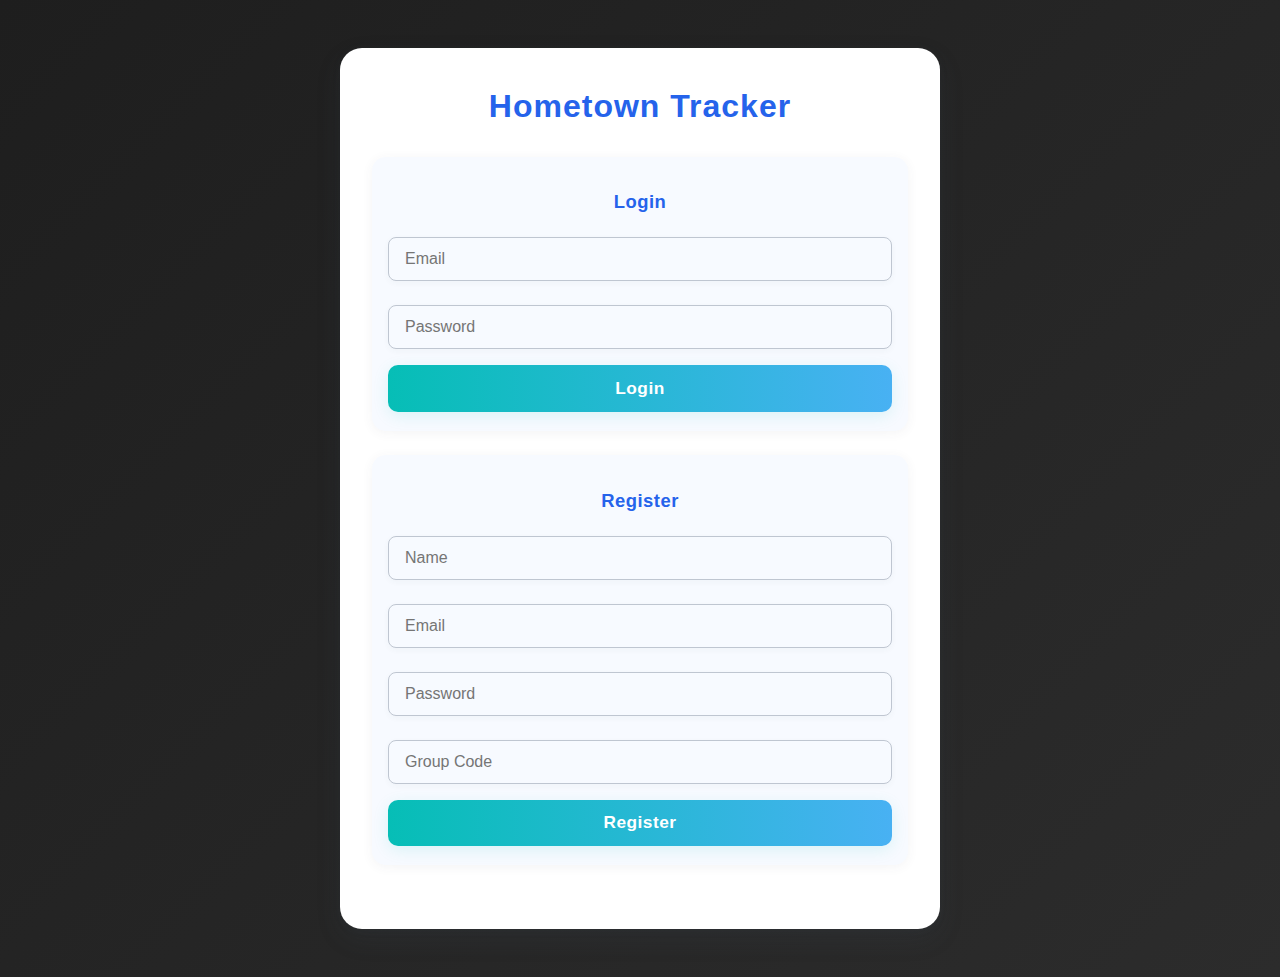
<file: index.html>
<!DOCTYPE html>
<html lang="en">
<head>
  <meta charset="UTF-8" />
  <meta name="viewport" content="width=device-width, initial-scale=1.0"/>
  <title>Hometown Tracker - Login/Register</title>
 <style>
  body {
  font-family: 'Segoe UI', Arial, sans-serif;
background: linear-gradient(135deg, #1e1e1e, #2c2c2c);
  min-height: 100vh;
  margin: 0;
  padding: 0;
  display: flex;
  align-items: center;
  justify-content: center;
}

.container {
  width: 92%;
  max-width: 600px;
  margin: 3rem auto;
  padding: 2.5rem 2rem;
  background: #fff;
  border-radius: 22px;
  box-shadow: 0 10px 24px 0 rgba(60, 72, 88, 0.16), 0 1.5px 8px 0 rgba(60, 72, 88, 0.08);
  transition: box-shadow 0.3s;
  position: relative;
  z-index: 1;
  animation: fadeIn 0.7s;
  box-sizing: border-box;
}

@keyframes fadeIn {
  from { opacity: 0; transform: translateY(20px);}
  to { opacity: 1; transform: none;}
}

h1 {
  color: #2563eb;
  font-weight: 700;
  margin: 0 0 2rem 0;
  font-size: 2rem;
  letter-spacing: 1px;
  text-align: center;
}

form {
  margin-bottom: 1.5rem;
  background: #f7faff;
  border-radius: 14px;
  padding: 1.2rem 1rem 0.5rem 1rem;
  box-shadow: 0 2px 12px rgba(60, 72, 88, 0.06);
  display: flex;
  flex-direction: column;
}

form h2 {
  text-align: center;
  color: #2563eb;
  margin-bottom: 1rem;
  font-size: 1.15rem;
  font-weight: 600;
  letter-spacing: 0.5px;
}

input, select {
  width: 100%;
  padding: 0.75rem 1rem;
  margin: 0.5rem 0 1rem 0;
  border: 1.5px solid #bfc6d1;
  border-radius: 8px;
  font-size: 1rem;
  background: #f7faff;
  box-shadow: 0 2px 6px rgba(60,72,88,0.04);
  transition: border-color 0.2s, box-shadow 0.2s;
  box-sizing: border-box;
}

input:focus, select:focus {
  border-color: #3b82f6;
  outline: none;
  box-shadow: 0 4px 12px rgba(59,130,246,0.10);
}

button {
  width: 100%;
  padding: 0.8rem 1.5rem;
  background: linear-gradient(90deg, #06beb6 0%, #48b1f3 100%);
  color: #fff;
  border: none;
  border-radius: 10px;
  font-size: 1.08rem;
  font-weight: 600;
  cursor: pointer;
  box-shadow: 0 4px 16px rgba(6,190,182,0.12);
  transition: background 0.2s, transform 0.15s, box-shadow 0.2s;
  margin-bottom: 0.7rem;
  letter-spacing: 0.5px;
}

button:hover {
  background: linear-gradient(90deg, #48b1f3 0%, #06beb6 100%);
  transform: translateY(-2px) scale(1.03);
  box-shadow: 0 8px 24px rgba(6,190,182,0.18);
}

@media (max-width: 700px) {
  .container {
    padding: 1.2rem 0.5rem;
    max-width: 98vw;
  }
  input, button {
    font-size: 0.98rem;
    padding: 0.65rem 0.7rem;
  }
}
 </style>
</head>
<body>
  <div class="container">
    <h1>Hometown Tracker</h1>
    <div id="auth-forms">
      <form id="login-form">
        <h2>Login</h2>
        <input type="email" placeholder="Email" id="login-email" required>
        <input type="password" placeholder="Password" id="login-password" required>
        <button type="submit">Login</button>
      </form>
      <form id="register-form">
        <h2>Register</h2>
        <input type="text" placeholder="Name" id="register-name" required>
        <input type="email" placeholder="Email" id="register-email" required>
        <input type="password" placeholder="Password" id="register-password" required>
        <input type="text" placeholder="Group Code" id="register-group" required>
        <button type="submit">Register</button>
      </form>

    </div>
  </div>
  <script src="index.js"></script>
</body>
</html>
</file>
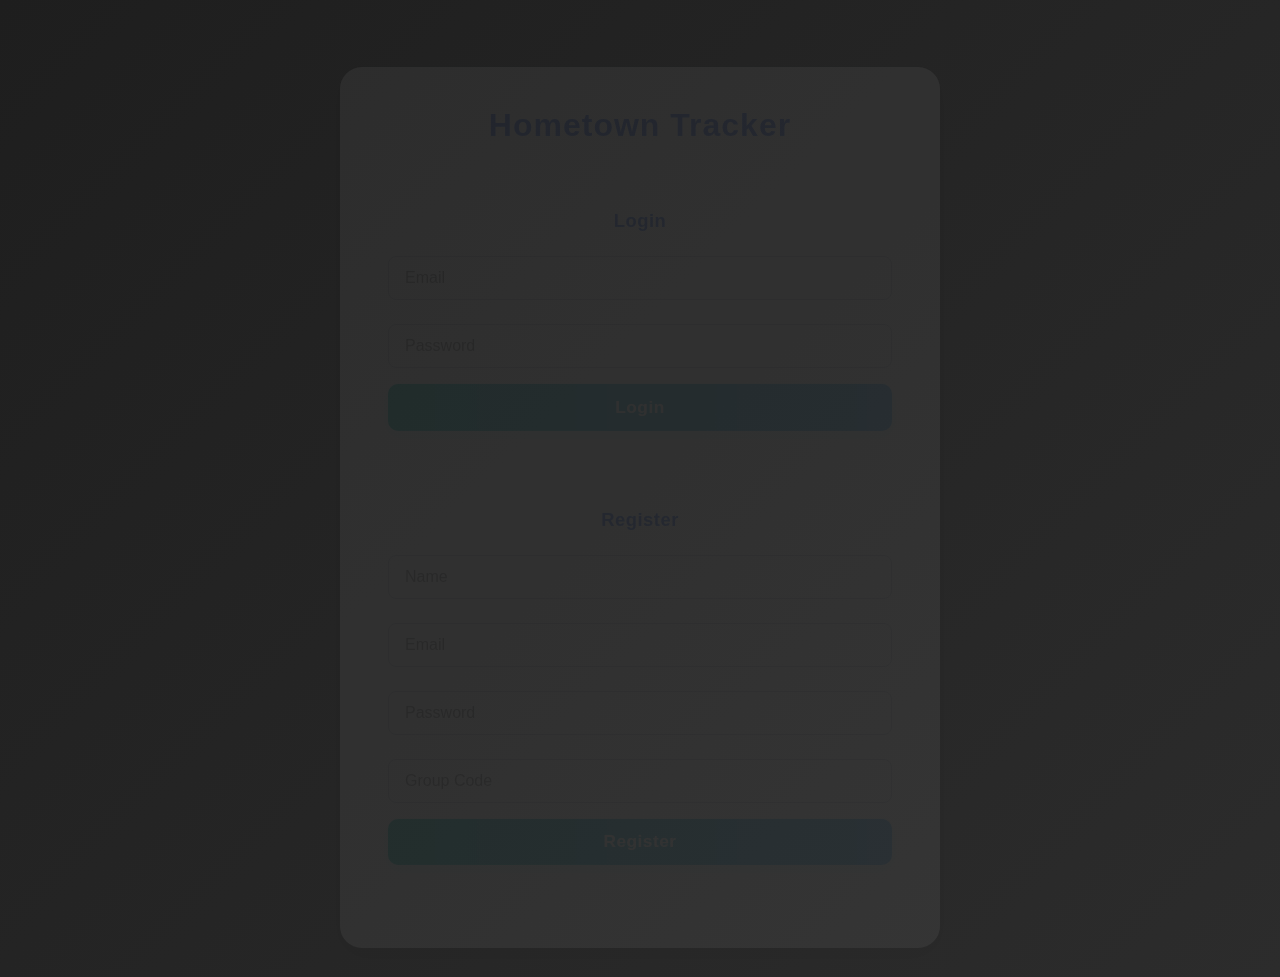
<file: dashboard.html>
<!DOCTYPE html>
<html lang="en">
<head>
  <meta charset="UTF-8" />
  <meta name="viewport" content="width=device-width, initial-scale=1.0"/>
  <title>Dashboard</title>
  <link rel="stylesheet" href="style.css">
</head>
<body>
  <div class="container">
    <header class="header-flex">
      <h1>Welcome, <span id="user-name"></span></h1>
      <button onclick="logout()" class="logout-btn">Logout</button>
    </header>
    
    <div class="status-section">
  <label for="status">Update Location Status:</label>
  <select id="status" onchange="toggleCityInput()">
    <option value="IN_HOMETOWN">In Hometown</option>
    <option value="OUT_OF_TOWN">Out of Town</option>
  </select>

  <div id="city-input" style="display: none;">
    <label for="city">Enter City Name:</label>
    <input type="text" id="city" placeholder="City name" />
  </div>

  <button onclick="updateStatus()">Update</button>
</div>


    <div class="summary">
      <h3>Summary</h3>
      <div class="summary-row">
        <span class="summary-label in-hometown">In Hometown:</span>
        <span id="in-hometown-count" class="summary-value">0</span>
      </div>
      <div class="summary-row">
        <span class="summary-label out-town">Out of Town:</span>
        <span id="out-town-count" class="summary-value">0</span>
      </div>
    </div>

    <div class="table-section">
      <h3>Users Status</h3>
      <table>
        <thead>
          <tr>
            <th>Out of Town</th>
            <th>In Hometown</th>
          </tr>
        </thead>
        <tbody id="users-table">
          <!-- Filled by JS -->
        </tbody>
      </table>
    </div>
  </div>
  <script src="dashboard.js"></script>
</body>
</html>
</file>
<file: style.css>
/* General Reset & Background */
body {
  font-family: 'Segoe UI', Arial, sans-serif;
  background: linear-gradient(145deg, #0f172a, #1e293b);
  color: #f1f5f9;
  min-height: 100vh;
  margin: 0;
  padding: 0;
}

/* Container Styling */
.container {
  width: 92%;
  max-width: 600px;
  margin: 3rem auto;
  padding: 2.5rem 2rem;
  background: #1e293b;
  border-radius: 22px;
  box-shadow: 0 10px 24px rgba(0, 0, 0, 0.4);
  position: relative;
  z-index: 1;
  animation: fadeIn 0.7s;
}

/* Fade Animation */
@keyframes fadeIn {
  from { opacity: 0; transform: translateY(20px); }
  to { opacity: 1; transform: none; }
}

/* Header */
.header-flex {
  display: flex;
  justify-content: space-between;
  align-items: center;
  margin-bottom: 2rem;
}

h1 {
  color: #38bdf8;
  font-weight: 700;
  margin: 0;
  font-size: 2rem;
}

/* Logout Button */
.logout-btn {
  background: linear-gradient(90deg, #f43f5e, #f97316);
  border: none;
  border-radius: 12px;
  color: white;
  padding: 0.7rem 1.4rem;
  font-weight: 600;
  font-size: 1rem;
  cursor: pointer;
  transition: background 0.3s, transform 0.2s;
}

.logout-btn:hover {
  background: linear-gradient(90deg, #f97316, #f43f5e);
  transform: translateY(-2px) scale(1.04);
}

/* Status Section */
.status-section {
  background: #334155;
  border-radius: 14px;
  padding: 1.2rem 1rem;
  box-shadow: 0 2px 12px rgba(0, 0, 0, 0.3);
  margin-bottom: 2rem;
}

.status-section label {
  font-weight: 600;
  color: #e2e8f0;
  margin-bottom: 0.5rem;
  display: block;
}

.status-section select,
.status-section .update-btn {
  width: 100%;
  margin-top: 0.5rem;
  margin-bottom: 0.7rem;
}

.status-section select {
  padding: 0.7rem 1rem;
  border-radius: 8px;
  border: 1.5px solid #64748b;
  background: #1e293b;
  color: #f1f5f9;
  font-size: 1rem;
}

.status-section select:focus {
  border-color: #38bdf8;
  outline: none;
  box-shadow: 0 0 0 3px rgba(56, 189, 248, 0.3);
}

/* Update Button */
.update-btn {
  background: linear-gradient(90deg, #06beb6, #3b82f6);
  color: #fff;
  border: none;
  border-radius: 8px;
  font-size: 1rem;
  font-weight: 600;
  cursor: pointer;
  padding: 0.7rem 0;
  transition: all 0.3s ease;
}

.update-btn:hover {
  background: linear-gradient(90deg, #3b82f6, #06beb6);
  transform: translateY(-2px) scale(1.03);
}

/* City Field */
.city-field {
  margin-top: 10px;
  margin-bottom: 10px;
}

.city-input {
  padding: 10px;
  width: 100%;
  border: 1px solid #64748b;
  border-radius: 6px;
  background: #1e293b;
  color: #f8fafc;
}

/* Summary Section */
.summary {
  background: linear-gradient(120deg, #0f172a, #1e293b);
  border-radius: 18px;
  padding: 1.5rem 1.2rem;
  box-shadow: 0 8px 16px rgba(0, 123, 255, 0.15);
  margin-bottom: 2rem;
  color: #f1f5f9;
}

.summary h3 {
  margin-top: 0;
  margin-bottom: 1.2rem;
  color: #38bdf8;
  font-size: 1.2rem;
  font-weight: 700;
}

.summary-row {
  display: flex;
  justify-content: space-between;
  margin-bottom: 0.7rem;
}

.summary-label {
  font-size: 1.08rem;
}

.in-hometown {
  color: #22c55e;
}

.out-town {
  color: #f59e0b;
}

.summary-value {
  font-size: 1.1rem;
  font-weight: 700;
}

/* Table Section */
.table-section {
  background: #334155;
  border-radius: 14px;
  padding: 1.2rem 1rem;
  box-shadow: 0 2px 12px rgba(0, 0, 0, 0.3);
}

.table-section h3 {
  margin-top: 0;
  color: #38bdf8;
  font-size: 1.1rem;
  font-weight: 700;
}

table {
  width: 100%;
  margin-top: 1rem;
  border-collapse: separate;
  border-spacing: 0;
  background: #1e293b;
  border-radius: 12px;
  overflow: hidden;
}

th, td {
  padding: 0.75rem;
  border-bottom: 1px solid #475569;
  text-align: center;
  font-size: 1rem;
}

th {
  background: linear-gradient(90deg, #06beb6, #3b82f6);
  color: #fff;
  font-weight: 700;
}

tr:last-child td {
  border-bottom: none;
}

/* Responsive Design */
@media (max-width: 700px) {
  .container {
    padding: 1.2rem 0.5rem;
    max-width: 98vw;
  }

  th, td {
    font-size: 0.95rem;
    padding: 0.5rem;
  }
}
</file>
